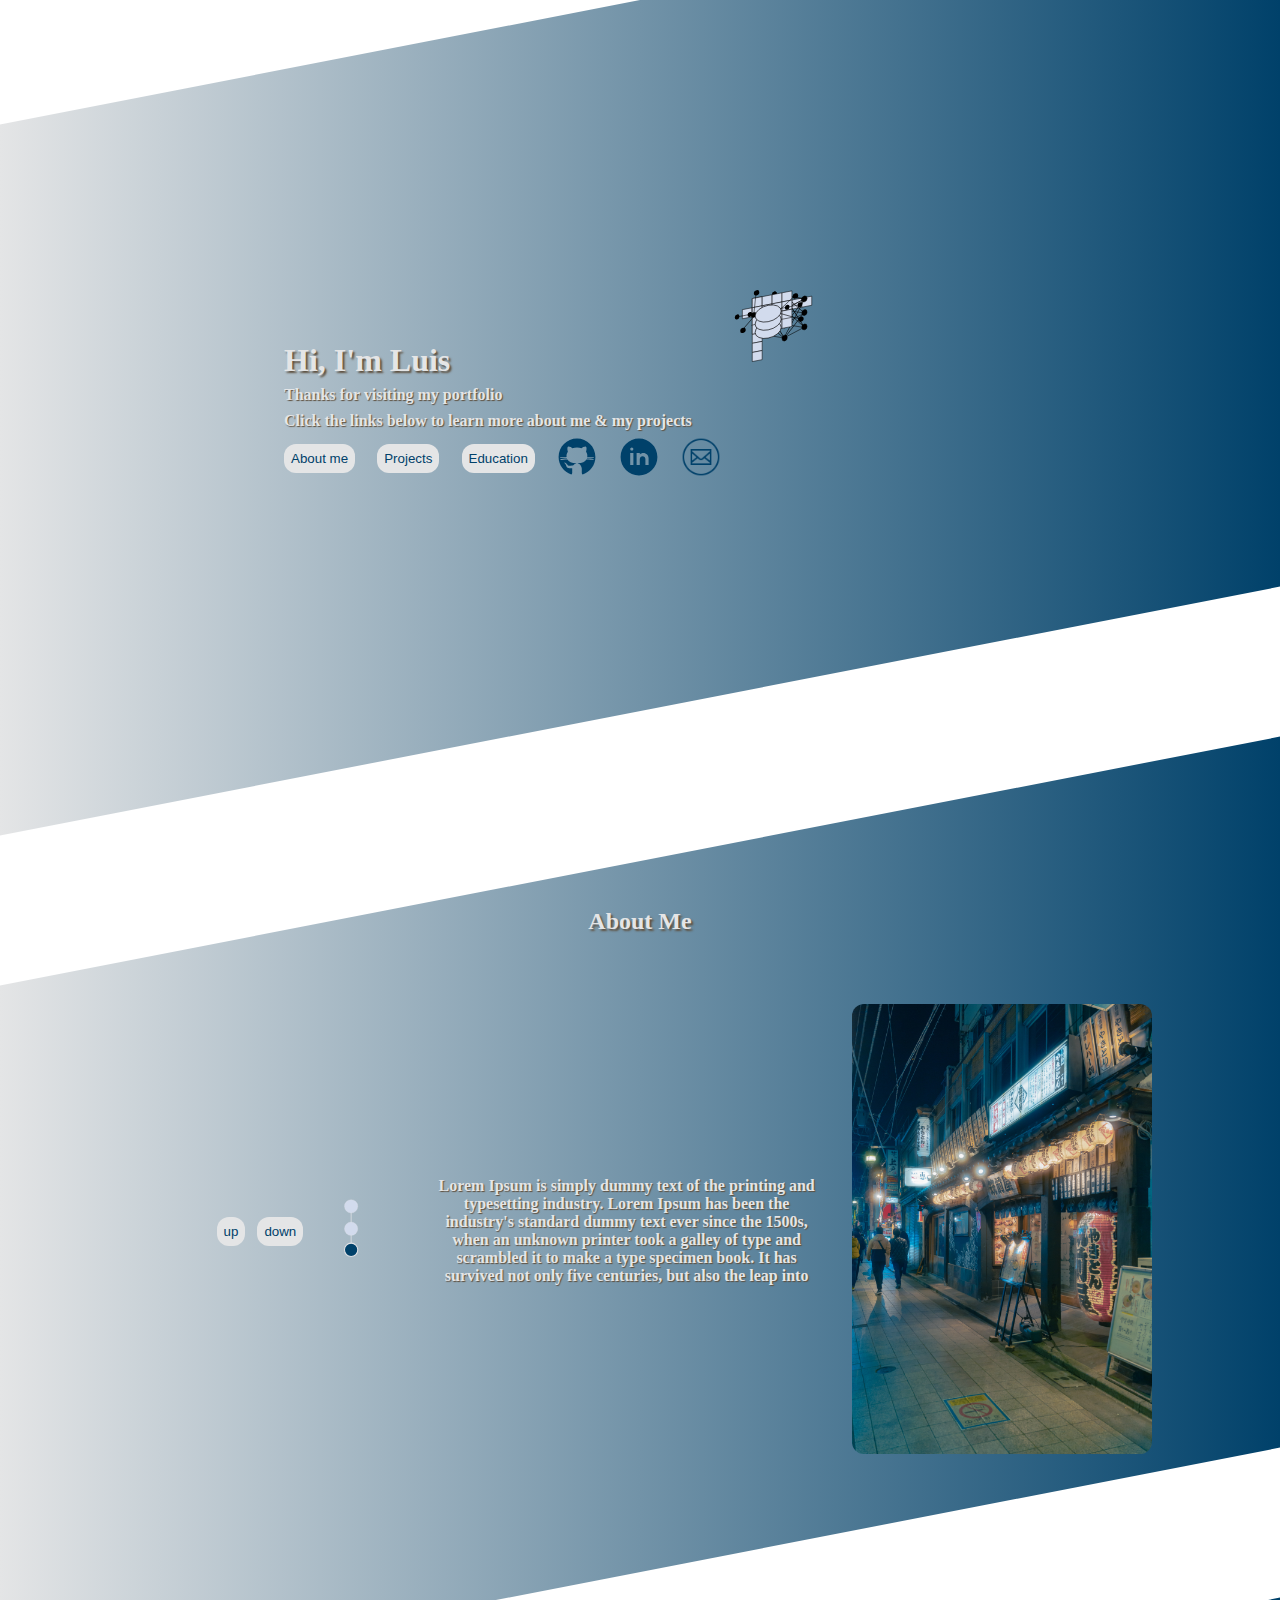
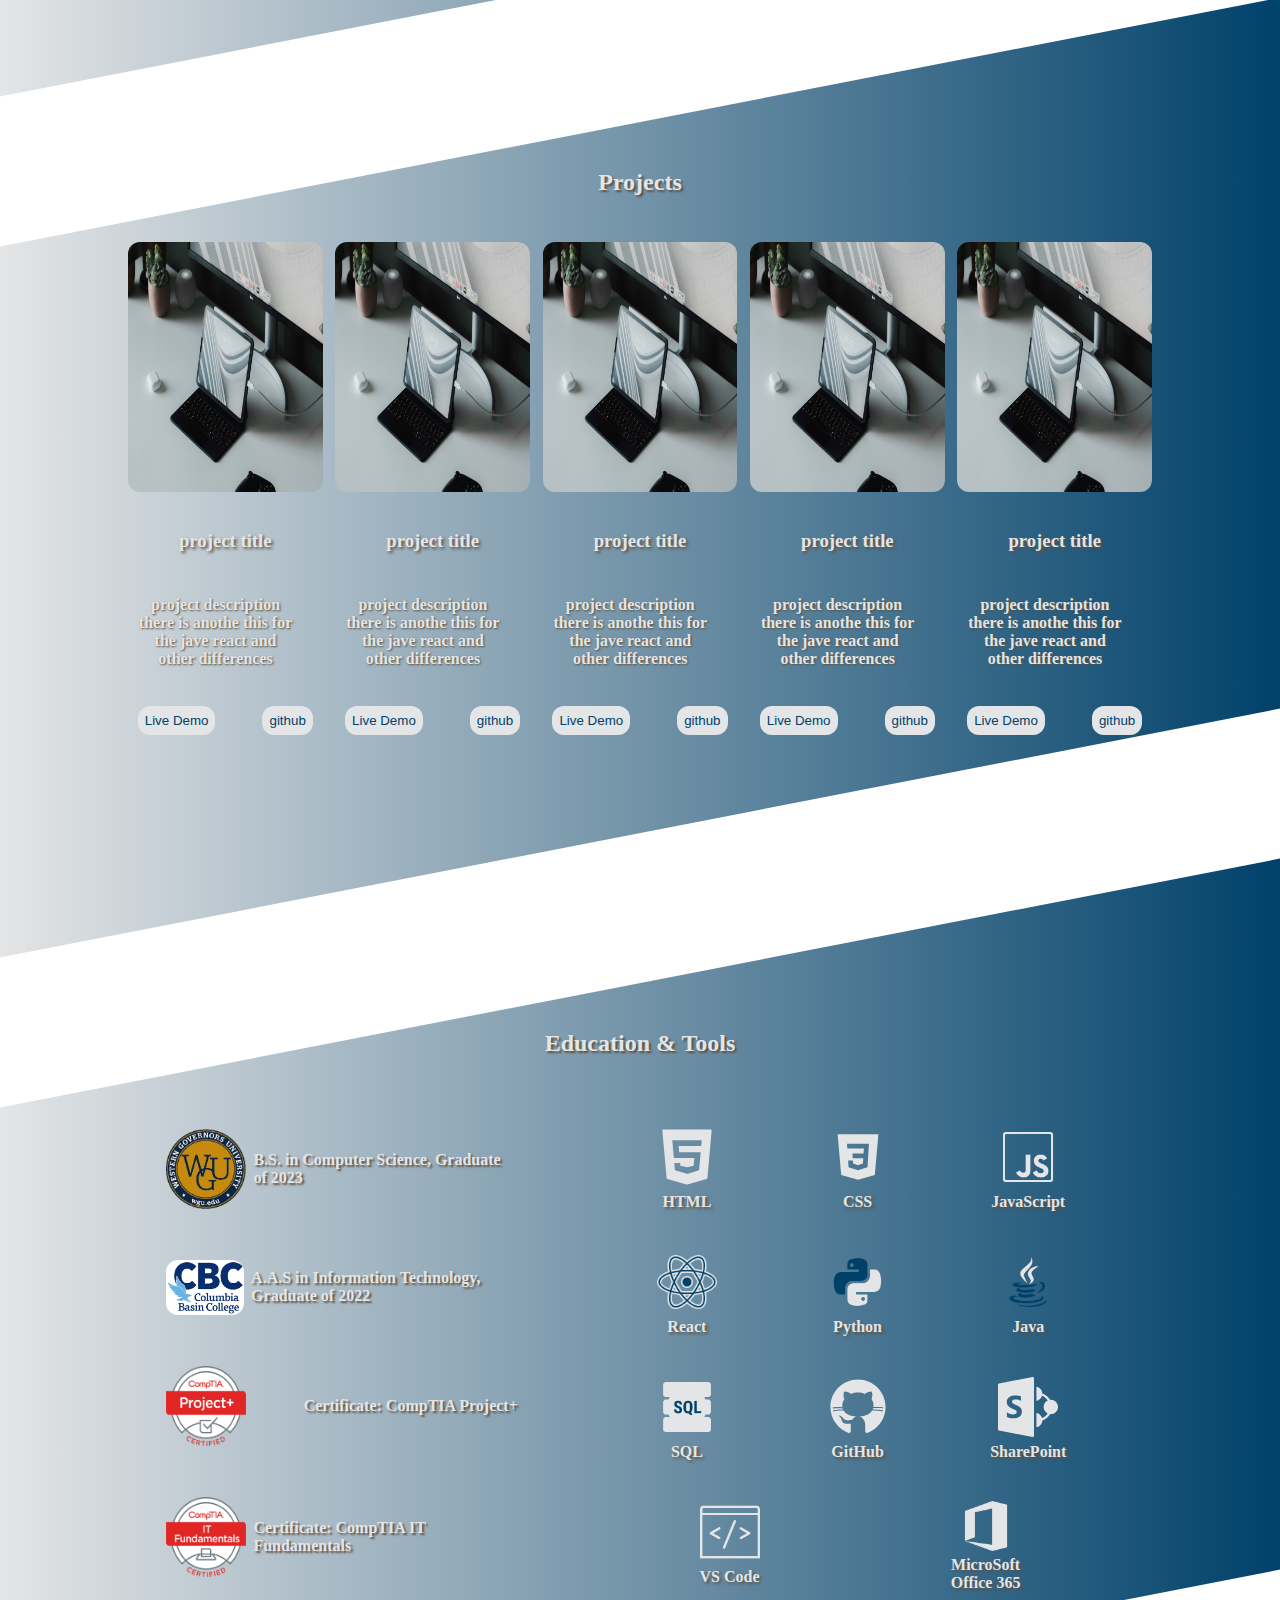
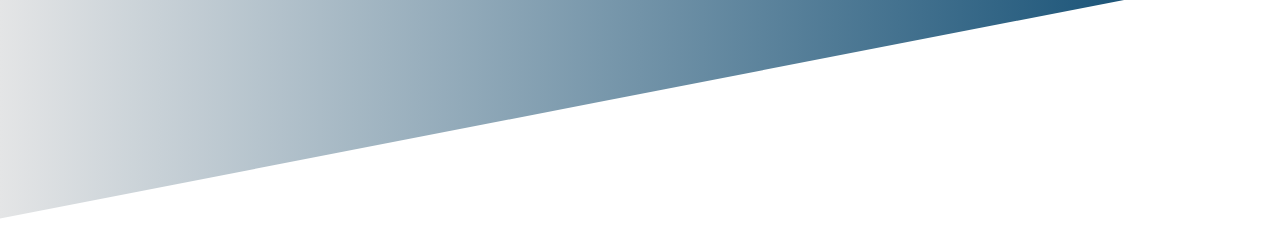
<file: index.html>
<!DOCTYPE html>
<html lang="en">
  <head>
    <meta charset="UTF-8" />
    <meta http-equiv="X-UA-Compatible" content="IE=edge" />
    <meta name="viewport" content="width=device-width, initial-scale=1.0" />
    <link rel="stylesheet" href="main.css" />
    <title>Document</title>
  </head>
  <body>
    <main class="flex">
      <div class="flex slant-view">
        <div class="flex" id="landing">
          <div class="flex fix-view" id="inform">
            <div class="flex border" id="inform-card">
              <h1>Hi, I'm Luis</h1>
              <p>Thanks for visiting my portfolio</p>
              <p>Click the links below to learn more about me & my projects</p>
              <div class="flex links-wrapper">
                <a href="#a">
                  <button class="btn border">About me</button>
                </a>
                <a href="#p">
                  <button class="btn border">Projects</button>
                </a>
                <a href="#e">
                  <button class="btn border">Education</button>
                </a>
                <a href="https://github.com/Luismunguiasalas" target="_blank">
                  <img
                    class=""
                    src="resources/images/icons8-github.svg"
                    alt=""
                  />
                </a>
                <a
                  href="https://www.linkedin.com/in/luis-munguia-124503163/"
                  target="_blank"
                >
                  <img
                    class=""
                    src="resources/images/icons8-linkedin-circled.svg"
                    alt=""
                  />
                </a>
                <a href="mailto:munguiasalasl@gmail.com">
                  <img
                    class=""
                    src="resources/images/icons8-circled-envelope-100.png"
                    alt=""
                  />
                </a>
              </div>
            </div>
          </div>

          <!-- ENDDDDDDD -->
          <div class="flex" id="objs">
            <img
              id="array"
              class="backgrd-obj"
              src="resources/images/Array.svg"
              alt=""
            />
            <img
              id="tree"
              class="backgrd-obj"
              src="resources/images/tree.svg"
              alt=""
            />
            <img
              id="tree2"
              class="backgrd-obj"
              src="resources/images/tree.svg"
              alt=""
            />
            <img
              id="stack"
              class="backgrd-obj"
              src="resources/images/Stack.svg"
              alt=""
            />
            <img
              id="neurons"
              class="backgrd-obj"
              src="resources/images/Neural-Network.svg"
              alt=""
            />
            <img
              id="matrix"
              class="backgrd-obj"
              src="resources/images/Matrix.svg"
              alt=""
            />
            <img
              id="linked-list"
              class="backgrd-obj"
              src="resources/images/linked-list.svg"
              alt=""
            />
            <img
              id="graph"
              class="backgrd-obj"
              src="resources/images/Graph.svg"
              alt=""
            />
            <img
              id="data"
              class="backgrd-obj"
              src="resources/images/Data.svg"
              alt=""
            />
          </div>
        </div>
      </div>

      <div class="slant-view" id="a">
        <div class="flex fix-view main-wrapper">
          <h2>About Me</h2>
          <div class="flex" id="about-me-wrapper">
            <div class="flex border" id="img-buttons">
              <button class="btn border" id="up-btn">up</button>
              <button class="btn border" id="down-btn">down</button>
              <img id="tracker-img" src="resources/images/three.svg" alt="" />
            </div>
            <div class="border" id="para">
              <p id="about-me-description">
                Lorem Ipsum is simply dummy text of the printing and typesetting
                industry. Lorem Ipsum has been the industry's standard dummy
                text ever since the 1500s, when an unknown printer took a galley
                of type and scrambled it to make a type specimen book. It has
                survived not only five centuries, but also the leap into
              </p>
            </div>
            <div class="border" id="profile">
              <img id="profile-img" src="resources/images/img1.jpg" alt="" />
            </div>
          </div>
        </div>
      </div>

      <div class="slant-view" id="p">
        <div class="flex fix-view main-wrapper">
          <h2>Projects</h2>
          <div class="flex" id="projects-wrapper">
            <!--  -->
            <div class="flex card">
              <img
                class="project-image"
                src="resources/images/projectimg.jpg"
                alt=""
              />
              <h3>project title</h3>
              <div class="project-description">
                <p>
                  project description there is anothe this for the jave react
                  and other differences
                </p>
              </div>

              <div class="flex links-wrapper">
                <a href=""><button class="btn border">Live Demo</button></a>
                <a href=""><button class="btn border">github</button></a>
              </div>
            </div>
            <!--  -->
            <div class="flex card">
              <img
                class="project-image"
                src="resources/images/projectimg.jpg"
                alt=""
              />
              <h3>project title</h3>
              <div class="project-description">
                <p>
                  project description there is anothe this for the jave react
                  and other differences
                </p>
              </div>

              <div class="flex links-wrapper">
                <a href=""><button class="btn border">Live Demo</button></a>
                <a href=""><button class="btn border">github</button></a>
              </div>
            </div>
            <!--  -->
            <div class="flex card">
              <img
                class="project-image"
                src="resources/images/projectimg.jpg"
                alt=""
              />
              <h3>project title</h3>
              <div class="project-description">
                <p>
                  project description there is anothe this for the jave react
                  and other differences
                </p>
              </div>

              <div class="flex links-wrapper">
                <a href=""><button class="btn border">Live Demo</button></a>
                <a href=""><button class="btn border">github</button></a>
              </div>
            </div>
            <!--  -->
            <div class="flex card">
              <img
                class="project-image"
                src="resources/images/projectimg.jpg"
                alt=""
              />
              <h3>project title</h3>
              <div class="project-description">
                <p>
                  project description there is anothe this for the jave react
                  and other differences
                </p>
              </div>

              <div class="flex links-wrapper">
                <a href=""><button class="btn border">Live Demo</button></a>
                <a href=""><button class="btn border">github</button></a>
              </div>
            </div>
            <!--  -->
            <div class="flex card">
              <img
                class="project-image"
                src="resources/images/projectimg.jpg"
                alt=""
              />
              <h3>project title</h3>
              <div class="project-description">
                <p>
                  project description there is anothe this for the jave react
                  and other differences
                </p>
              </div>

              <div class="flex links-wrapper">
                <a href=""><button class="btn border">Live Demo</button></a>
                <a href=""><button class="btn border">github</button></a>
              </div>
            </div>
            <!--  -->
          </div>
        </div>
      </div>

      <div class="slant-view" id="e">
        <div class="flex fix-view main-wrapper">
          <h2>Education & Tools</h2>
          <div class="flex" id="education-wrapper">
            <div class="flex" id="education">
              <div class="flex education-card">
                <img src="resources/images/wgu.png" alt="" />
                <h4>B.S. in Computer Science, Graduate of 2023</h4>
              </div>
              <div class="flex education-card">
                <img
                  src="resources/images/cbc.png"
                  alt=""
                  style="height: 55px; width: auto; border-radius: 12px"
                />
                <h4>A.A.S in Information Technology, Graduate of 2022</h4>
              </div>
              <div class="flex education-card">
                <img
                  src="resources/images/ProjectPlus Logo Certified copy.png"
                  alt=""
                />
                <h4>Certificate: CompTIA Project+</h4>
              </div>
              <div class="flex education-card">
                <img
                  src="resources/images/IT Fundamentals Logo Certified copy.png"
                  alt=""
                />
                <h4>Certificate: CompTIA IT Fundamentals</h4>
              </div>
            </div>

            <div class="flex" id="tools">
              <div class="flex tools-card">
                <img src="resources/images/icons8-html-5.svg" alt="" />
                <p>HTML</p>
              </div>
              <div class="flex tools-card">
                <img src="resources/images/icons8-css3.svg" alt="" />
                <p>CSS</p>
              </div>
              <div class="flex tools-card">
                <img src="resources/images/icons8-javascript-100.png" alt="" />
                <p>JavaScript</p>
              </div>
              <div class="flex tools-card">
                <img src="resources/images/icons8-react-160.png" alt="" />
                <p>React</p>
              </div>
              <div class="flex tools-card">
                <img src="resources/images/icons8-python-96.png" alt="" />
                <p>Python</p>
              </div>
              <div class="flex tools-card">
                <img src="resources/images/icons8-java-96.png" alt="" />
                <p>Java</p>
              </div>
              <div class="flex tools-card">
                <img src="resources/images/icons8-sql-96.png" alt="" />
                <p>SQL</p>
              </div>
              <div class="flex tools-card">
                <img src="resources/images/icons8-githubw.svg" alt="" />
                <p>GitHub</p>
              </div>
              <div class="flex tools-card">
                <img
                  src="resources/images/icons8-microsoft-sharepoint (1).svg"
                  alt=""
                />
                <p>SharePoint</p>
              </div>
              <div class="flex tools-card">
                <img src="resources/images/icons8-code-100.png" alt="" />
                <p>VS Code</p>
              </div>
              <div class="flex tools-card">
                <img src="resources/images/icons8-office-365-96.png" alt="" />
                <p>MicroSoft Office 365</p>
              </div>
            </div>
          </div>
        </div>
      </div>
    </main>
    <script src="main.js"></script>
  </body>
</html>
</file>
<file: main.css>
* {
  box-sizing: border-box;
  margin: 0;
  padding: 0;
  /* text-shadow: 1px 1px 2px #5e503f; */
  /* border: 0.1px solid black; */
}

html {
  scroll-behavior: smooth;
}

h1 {
  /* color: #00416a; */
  color: #e4e5e6;
  /* color: #7ebc89; */
  /* text-shadow: 1px 1px 1px #5e503f; */
  text-shadow: 2px 2px 2px #5e503f;
  /* color: #5e503f; */
  /* color: #2a3d45; */
  /* border: 0.5px solid #00416a; */
}
main {
  flex-direction: column;
  justify-content: space-between;
  /* color: #e4e5e6; */
  /* color: #00416a; */
  /* color: #606c38; */
  /* color: #3a5a40; */
  /* color: #fca311; */
  /* color: #e07a5f; */
  /* color: #4a7c59; */
  /* color: #5e503f; */
  /* color: #735751; */
  /* color: #2a3d45; */
  /* color: #5e503f; */
  /* color: #7f5539; */
  font-weight: bold;
}

h2 {
  margin: auto;
  width: 250px;
  text-align: center;
  color: #e4e5e6;
  text-shadow: 2px 2px 2px #5e503f;
}

.slant-view {
  width: 100%;
  height: 79vh;
  margin-bottom: 150px;
  transform: skewY(-11deg);
  /* border: 1px solid red; */
  background: #00416a; /* fallback for old browsers */
  background: -webkit-linear-gradient(
    to right,
    #e4e5e6,
    #00416a
  ); /* Chrome 10-25, Safari 5.1-6 */
  background: linear-gradient(
    to right,
    #e4e5e6,
    #00416a
  ); /* W3C, IE 10+/ Edge, Firefox 16+, Chrome 26+, Opera 12+, Safari 7+ */
}

.fix-view {
  transform: skewY(11deg);
}

.flex {
  display: flex;
}

.border {
  border-radius: 12px;
  padding: 7px;
}

.btn {
  background-color: #e4e5e6;
  color: #00416a;
  /* transition-duration: 0.2s; */
  border: hidden;
}

/* #inform-card:hover, */
.btn:hover {
  background-color: #00416a;
  color: #e4e5e6;
  transform: scale(1.02);
  box-shadow: 0 0 2px black;
}

.links-wrapper {
  justify-content: space-between;
  align-items: center;
  width: 90%;
}

.backgrd-obj {
  position: absolute;
  height: auto;
  width: 150px;
}

#landing {
  width: 100%;
}

#inform {
  width: 55%;
  flex-direction: column;
  justify-content: center;
  /* justify-content: flex-start; */
  align-items: center;
  /* margin-right: -300px; */
}

#inform-card {
  flex-direction: column;
  justify-content: space-around;
  transition-duration: 0.2s;
  width: 500px;
  height: 160px;
  margin-right: -350px;
}

#inform-card div img {
  height: 40px;
  width: auto;
}

#inform-card p {
  font-weight: bold;
  /* color: #5e503f; */
  color: #e4e5e6;
  /* text-shadow: 2px 2px 2px #5e503f; */
  text-shadow: 1px 1px 1px #5e503f;
  /* background-color: rgba(228, 229, 230, 0.4); */
  /* color: #7f5539; */
  /* color: #2a3d45; */
  /* color: #00416a; */
}

#objs {
  align-items: center;
}

#objs img {
  padding: 0;
  margin: 0;
}
#inform-card:hover {
  box-shadow: 10px 10px 15px black;
  transform: scale(1.01);
}

#img-buttons:hover {
  box-shadow: 10px 10px 15px black;
}

@keyframes stack-travel {
  0% {
    transform: translate(38vw, -10vh);
  }
  100% {
    transform: translate(2vw, -10vh);
  }
}
@keyframes graph-travel {
  0% {
    transform: translate(38vw, 0);
  }
  100% {
    transform: translate(2vw, 20vh);
  }
}
@keyframes array-travel {
  0% {
    transform: translate(38vw, 5vh);
  }
  100% {
    transform: translate(2vw, 30vh);
  }
}

@keyframes tree-travel {
  0% {
    transform: translate(38vw, -25vh);
  }
  100% {
    transform: translate(2vw, 40vh);
  }
}
@keyframes tree-travel2 {
  0% {
    transform: translate(38vw, -25vh);
  }
  100% {
    transform: translate(2vw, -10vh);
  }
}

@keyframes neurons-travel {
  0% {
    transform: translate(38vw, 30vh);
  }
  100% {
    transform: translate(2vw, 30vh);
  }
}

@keyframes matrix-travel {
  0% {
    transform: translate(38vw, 25vh);
  }
  100% {
    transform: translate(2vw, -30vh);
  }
}
@keyframes linked-list-travel {
  0% {
    transform: translate(38vw, 0vh);
  }
  100% {
    transform: translate(2vw, -20vh);
  }
}

@keyframes data-travel {
  0% {
    transform: translate(38vw, 0vh);
  }
  100% {
    transform: translate(2vw, -10vh);
  }
}

#array {
  animation: 65s linear 0s infinite normal array-travel;
}
#stack {
  animation: 80s linear 0s infinite normal stack-travel;
}
#tree {
  animation: 50s linear 0s infinite normal tree-travel;
}
#tree2 {
  animation: 60s linear 0s infinite normal tree-travel2;
}
#neurons {
  animation: 100s linear 0s infinite normal neurons-travel;
}
#matrix {
  animation: 130s linear 0s infinite normal matrix-travel;
}
#linked-list {
  animation: 60s linear 0s infinite normal linked-list-travel;
}
#graph {
  animation: 150s linear 0s infinite normal graph-travel;
}
#data {
  animation: 60s linear 0s infinite normal data-travel;
}

/* DONEEEEEEEE LANDING */

/* START ABOUT ME */

.main-wrapper {
  flex-direction: column;
  justify-content: space-around;
  align-items: center;
  width: 80%;
  margin: auto;
  height: 620px;
}

#about-me-wrapper {
  width: 87%;
  justify-content: space-around;
  /* justify-content: space-between; */
  align-items: center;
  height: 500px;
}

#about-me-wrapper div {
  align-items: center;
}

#profile {
  width: 26%;
}

#profile img {
  max-width: 500px;
  max-height: 450px;
  border-radius: 12px;
}

#img-buttons {
  width: 23%;
  justify-content: space-around;
  transition-duration: 0.2s;
}

#img-buttons img {
  width: 80px;
  height: 90px;
}

#para {
  width: 45%;
  /* color: #e4e5e6; */
  /* background-color: #e4e5e6; */
  /* background-color: rgba(228, 229, 230, 0.3); */
  /* background-color: rgba(94, 80, 63, 0.5); */
  /* background-color: rgba(228, 229, 230, 0.4); */
  /* background-color: rgba(94, 80, 63, 0.1); */
}

#para p {
  color: #e4e5e6;
  text-align: center;
  /* text-shadow: 2px 2px 2px #e4e5e6; */
  text-shadow: 1px 1px 1px #5e503f;
  /* text-shadow: 2px 2px 2px #5e503f; */
  /* color: #5e503f; */
}

/* PROJECT */

#projects-wrapper {
  justify-content: space-between;
  align-items: center;
  width: 100%;
}

#projects-wrapper button {
  margin-bottom: 7px;
}

.card {
  align-items: center;
  flex-direction: column;
  width: 19%;
  height: 500px;
  transition-duration: 0.2s;
  border-radius: 12px;
  justify-content: space-between;
}

.card h3 {
  color: #e4e5e6;
  text-shadow: 2px 2px 3px #5e503f;
  /* background-color: #e4e5e6; */
  /* background-color: rgba(228, 229, 230, 0.3); */
  /* background-color: rgba(94, 80, 63, 0.5); */
  border-radius: 12px;
  padding: 7px;
  /* color: #5e503f; */
  /* color: #00416a; */
  font-weight: bold;
}

.card:hover {
  box-shadow: 10px 10px 15px black;
  transform: scale(1.01);
}

.project-image {
  padding: 0;
  width: 100%;
  height: 50%;
  border-radius: 12px;
}

.project-description {
  border-radius: 12px;
  /* background-color: #e4e5e6; */
  /* color: #e4e5e6; */
  /* background-color: rgba(228, 229, 230, 0.4); */
  /* background-color: rgba(94, 80, 63, 0.2); */
  height: auto;
}

.project-description p {
  padding: 7px;
  width: 90%;
  /* color: #00416a; */
  /* color: #5e503f; */
  /* 7f5539 */
  text-align: center;
  color: #e4e5e6;
  text-shadow: 1px 1px 2px #5e503f;
  /* text-shadow: 2px 2px 2px #5e503f; */
}

/* EDUCATION SKILLS */

h4 {
  color: #e4e5e6;
  text-shadow: 2px 2px 2px #5e503f;
  /* background-color: #e4e5e6; */
  /* background-color: rgba(228, 229, 230, 0.3); */
  /* background-color: rgba(94, 80, 63, 0.5); */
  padding: 7px;
  border-radius: 12px;
}

.tools-card {
  width: 90px;
  height: 90px;
  flex-direction: column;
  margin-left: 26px;
  margin-right: 26px;
  /* text-align: center; */
  /* justify-content: center; */
  /* margin: auto; */
}

.tools-card p {
  color: #e4e5e6;
  text-align: center;
  text-shadow: 2px 2px 3px #5e503f;
}

.tools-card img {
  height: 60px;
  width: 60px;
  margin: auto;
}

.education-card {
  width: auto;
  height: auto;
  align-items: center;
  justify-content: space-between;
}

.education-card img {
  height: 80px;
  width: 80px;
  /* border-radius: 40px; */
  /* width: auto; */
}
#education {
  width: 35%;
  height: 100%;
  justify-content: space-around;
  align-items: left;
  flex-direction: column;
}

#education-wrapper {
  justify-content: space-around;
  align-items: center;
  height: 500px;
  width: 100%;
}

#tools {
  justify-content: space-around;
  align-items: center;
  width: 50%;
  height: 100%;
  flex-wrap: wrap;
}

.space-around-center {
  justify-content: space-around;
  align-items: center;
}

/* .education-wrapper div img:hover { */
/* transform: scale(2.01); */
/* } */
</file>
